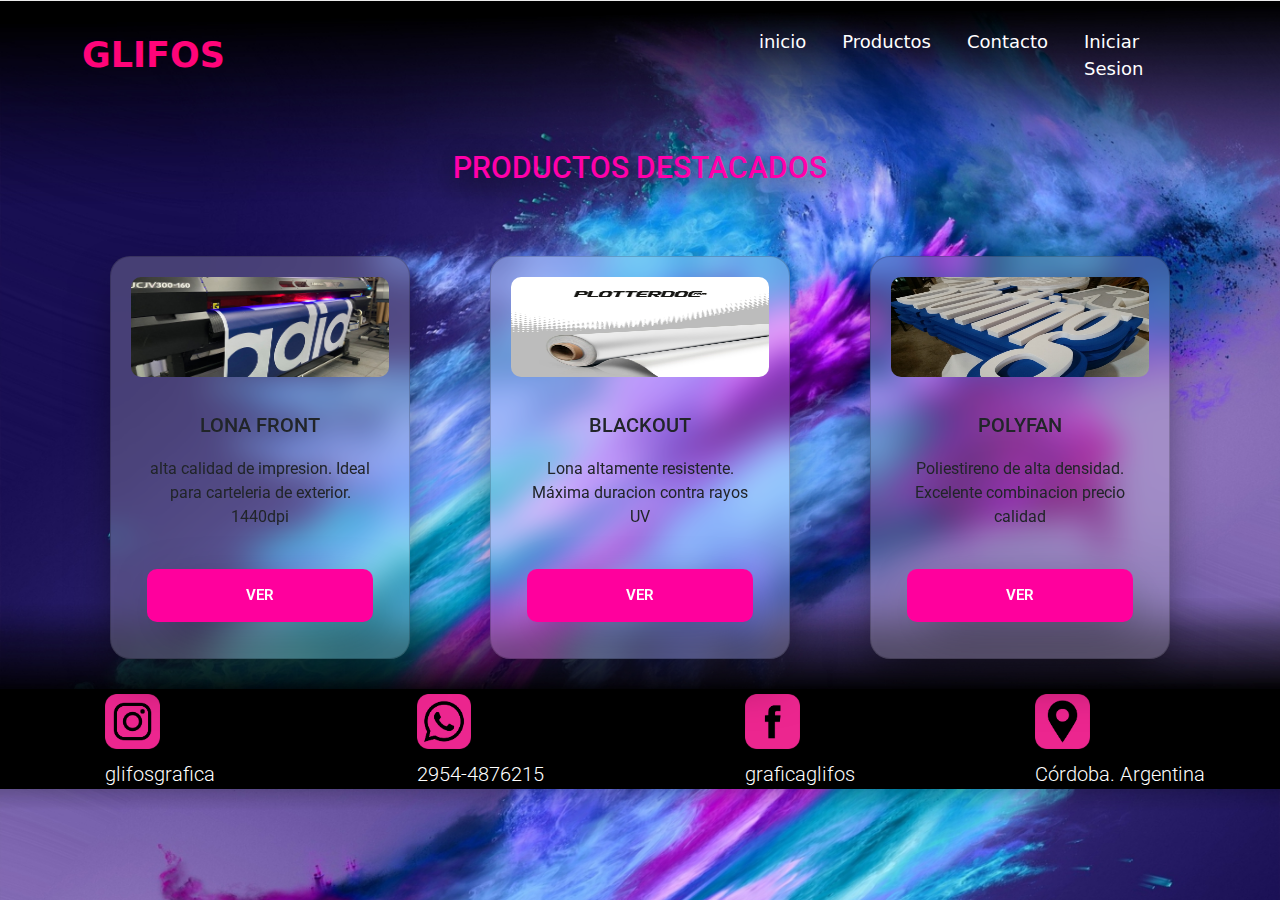
<file: index.html>
<!DOCTYPE html>
<html lang="es">
<head>
    <meta charset="UTF-8" />
    <meta http-equiv="X-UA-Compatible" content="IE=edge" />
    <meta name="viewport" content="width=device-width, initial-scale=1.0" />
    <title>GLIFOS</title>
    <link rel="shortcut icon" href="../Glifos Coderhouse/assets/favicon.ico" type="image/x-icon">
    <link rel="preconnect" href="https://fonts.googleapis.com">
<link rel="preconnect" href="https://fonts.gstatic.com" crossorigin>
<link href="https://fonts.googleapis.com/css2?family=Montserrat:wght@100;200;300;400;500;600;700&family=Roboto:wght@100;300;400;500;700;900&display=swap" rel="stylesheet">

<link href="https://cdn.jsdelivr.net/npm/bootstrap@5.2.1/dist/css/bootstrap.min.css" rel="stylesheet" />
<script src="https://cdn.jsdelivr.net/npm/bootstrap@5.2.1/dist/js/bootstrap.bundle.min.js"></script>

<link rel="stylesheet" href="./style.css">

</head>

<body>
    <header> 
        <nav class="navbar navbar-expand-lg navbar" style="background-color: rgba(0, 0, 0, alpha 0.2)">
            <div class="container">
                <a class="navbar-brand" href="./index.html">GLIFOS</a>
                <button class="navbar-toggler" type="button" data-bs-toggle="collapse" data-bs-target="#navbarNav" aria-controls="navbarNav" aria-expanded="false" aria-label="Toggle navigation">
                <span class="navbar-toggler-icon"></span>
                </button>
                <div class="collapse navbar-collapse" id="navbarNav">
                <ul class="navbar-nav navbar-list">
                <li class="nav-item">
                    <a class="nav-link" aria-current="page" href="../Glifos/index.html">inicio</a>
                  </li>
                  <li class="nav-item">
                    <a class="nav-link" href="./pages/productos.html">Productos</a>
                  </li>
                  <li class="nav-item">
                    <a class="nav-link" href="./pages/contacto.html">Contacto</a>
                  </li>
                  <li class="nav-item">
                    <a class="nav-link" href="./pages/iniciar_sesion.html">Iniciar Sesion</a>
                  </li>
                </ul>
              </div>
            </div>
          </nav>

        
    </header>
    
    <main>
        <!-- <section>
            <div class="section1">
                <h2 class="section1__h2">QUIENES SOMOS</h2>
                <p class="container section1__p">Expertos en grafica publicitaria hace más de 10 años. Te ayudamos a concretar tus proyectos.
                    Glifos, siempre con vos!
                </p>
            </div>
            
        </section> -->

        <section>
            <h2 class="productos__destacados">PRODUCTOS DESTACADOS</h2>
        </section>

        <section class="container">
            <div class="row">
            <article class="col-12 col-lg-4 card">
                <img src="./assets/lona fron.jpg" class="card-img-top card__header-img" alt="lona front">
                <div class="card-body">
                  <h5 class="card-title card__tittle ">LONA FRONT</h5>
                  <p class="card-text card__description">alta calidad de impresion. Ideal para carteleria de exterior. 1440dpi</p>
                  <a href="./pages/productos.html" class="card__button">VER</a>
                </div>
            </article>

            <article class="col-12 col-lg-4 card">
                <img src="./assets/blackout.jpg" class="card-img-top card__header-img" alt="blackout">
                <div class="card-body">
                  <h5 class="card-title card__tittle ">BLACKOUT</h5>
                  <p class="card-text card__description">Lona altamente resistente. Máxima duracion contra rayos UV</p>
                  <a href="./pages/productos.html" class="card__button">VER</a>
                </div>
            </article>

            <article class="col-12 col-lg-4 card">
                <img src="./assets/plyfan.jpg" class="card-img-top card__header-img" alt="polyfan">
                <div class="card-body">
                  <h5 class="card-title card__tittle ">POLYFAN</h5>
                  <p class="card-text card__description">Poliestireno de alta densidad. Excelente combinacion precio calidad</p>
                  <a href="./pages/productos.html" class="card__button">VER</a>
                </div>
            </article>

           
        </div>


          
          
        </section>

        <section>
            
        </section>
    </main>
    <footer>
        <section class="footer">
            <div class="footer__div">
                <img class="footer__div-img" src="./assets/instagram footer.png" alt="instagram">
                <p class="footer__div-p">glifosgrafica</p>
            </div>

            <div class="footer__div">
                <img class="footer__div-img" src="./assets/whatpp footer.png" alt="whatapp">
                <p class="footer__div-p">2954-4876215</p>
            </div>

            <div class="footer__div">
                <img class="footer__div-img" src="./assets/facebook footer.png" alt="facebook">
                <p class="footer__div-p">graficaglifos</p>
            </div>

            <div class="footer__div">
                <img class="footer__div-img" src="./assets/location footer.png" alt="ubicacion">
                <p class="footer__div-p">Córdoba. Argentina</p>
            </div>
        </section>
    </footer>
</body>
</html>
</file>
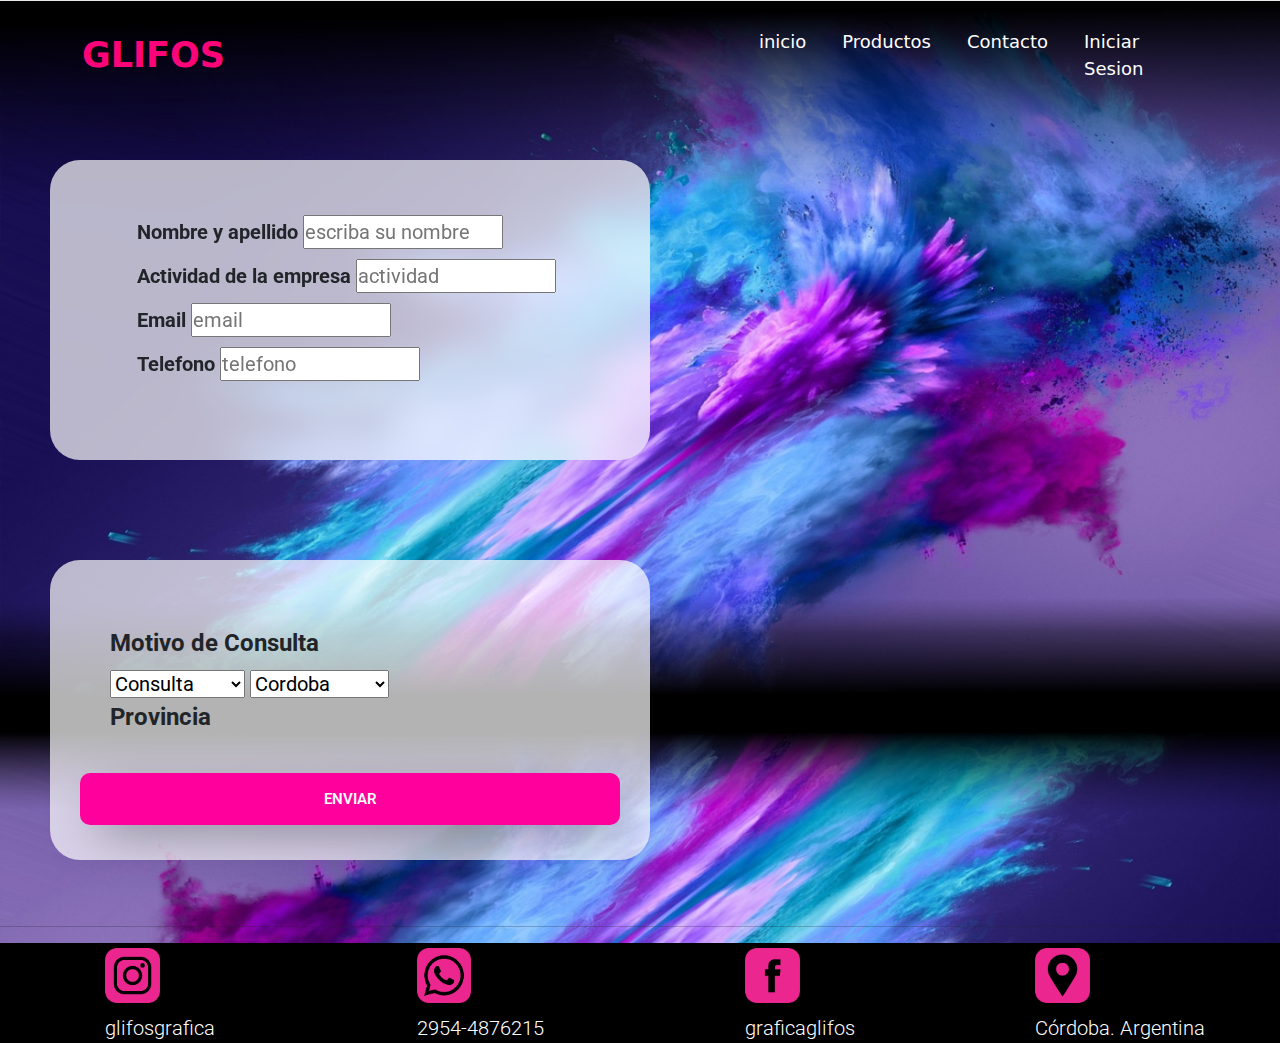
<file: pages/contacto.html>
<!DOCTYPE html>
<html lang="es">
<head>
    <meta charset="UTF-8" />
    <meta http-equiv="X-UA-Compatible" content="IE=edge" />
    <meta name="viewport" content="width=device-width, initial-scale=1.0" />
    <title>CONTACTO</title>
    <link rel="shortcut icon" href="../assets/favicon.ico" type="image/x-icon">
    <link rel="preconnect" href="https://fonts.googleapis.com">
<link rel="preconnect" href="https://fonts.gstatic.com" crossorigin>
<link href="https://fonts.googleapis.com/css2?family=Montserrat:wght@100;200;300;400;500;600;700&family=Roboto:wght@100;300;400;500;700;900&display=swap" rel="stylesheet">

<link href="https://cdn.jsdelivr.net/npm/bootstrap@5.2.1/dist/css/bootstrap.min.css" rel="stylesheet" />
<script src="https://cdn.jsdelivr.net/npm/bootstrap@5.2.1/dist/js/bootstrap.bundle.min.js"></script>

<link rel="stylesheet" href="../style.css">
</head>
<body>
    <header> 
        <nav class="navbar navbar-expand-lg navbar" style="background-color: rgba(0, 0, 0, alpha 0.2)">
            <div class="container">
                <a class="navbar-brand" href="../index.html">GLIFOS</a>
                <button class="navbar-toggler" type="button" data-bs-toggle="collapse" data-bs-target="#navbarNav" aria-controls="navbarNav" aria-expanded="false" aria-label="Toggle navigation">
                <span class="navbar-toggler-icon"></span>
                </button>
                <div class="collapse navbar-collapse" id="navbarNav">
                <ul class="navbar-nav navbar-list">
                <li class="nav-item">
                    <a class="nav-link" aria-current="page" href="../index.html">inicio</a>
                  </li>
                  <li class="nav-item">
                    <a class="nav-link" href="./productos.html">Productos</a>
                  </li>
                  <li class="nav-item">
                    <a class="nav-link" href="./contacto.html">Contacto</a>
                  </li>
                  <li class="nav-item">
                    <a class="nav-link" href="./iniciar_sesion.html">Iniciar Sesion</a>
                  </li>
                </ul>
              </div>
            </div>
          </nav>

    </header>
    <main>
        <section class="form">
            <div class="form__div">
                <form action="index.html" method="get" enctype="multipart/form-data">
                    <ul class="form__div-ul">
                        <li><label for="nombre">Nombre y apellido</label>
                            <input type="text" placeholder="escriba su nombre" id="nombre"></li>
    
                        <li><label for="actividad">Actividad de la empresa</label>
                            <input type="text" placeholder="actividad" id="actividad"></li>

                        <li> <label for="email">Email</label>
                            <input type="email" placeholder="email" id="email"></li>
                        
                        <li> <label for="telefono">Telefono</label>
                            <input type="text" placeholder="telefono" id="telefono"></li>

                    </ul>
                </form>
            </div>
            
        </section>

        <section class="fieldset">
            <fieldset class="fieldset__content">
                <legend>Motivo de Consulta</legend>
            
                    <select >
                        <option>Consulta</option>
                        <option>Presupuesto</option>
                        <option>Reclamo</option>
                    </select>
                    
                    
                
                    <legend>Provincia</legend>
                    
                    <select >
                        <option>Cordoba</option>
                        <option>Buenos Aires</option>
                        <option>La Pampa</option>
                        <option>Santa Fe</option>
                        <option>Entre Rios</option>
                        <option>Tucuman</option>
                    </select>
            </fieldset>

            <a class="card__button" href="../index.html">ENVIAR</a>





        </section>

    
        
    </main>
    <hr>
    <footer>
        <section class="footer">
            <div class="footer__div">
                <img class="footer__div-img" src="../assets/instagram footer.png" alt="instagram">
                <p class="footer__div-p">glifosgrafica</p>
            </div>

            <div class="footer__div">
                <img class="footer__div-img" src="../assets/whatpp footer.png" alt="whatapp">
                <p class="footer__div-p">2954-4876215</p>
            </div>

            <div class="footer__div">
                <img class="footer__div-img" src="../assets/facebook footer.png" alt="facebook">
                <p class="footer__div-p">graficaglifos</p>
            </div>

            <div class="footer__div">
                <img class="footer__div-img" src="../assets/location footer.png" alt="ubicacion">
                <p class="footer__div-p">Córdoba. Argentina</p>
            </div>
        </section>
    </footer>
</body>
</html>
</file>
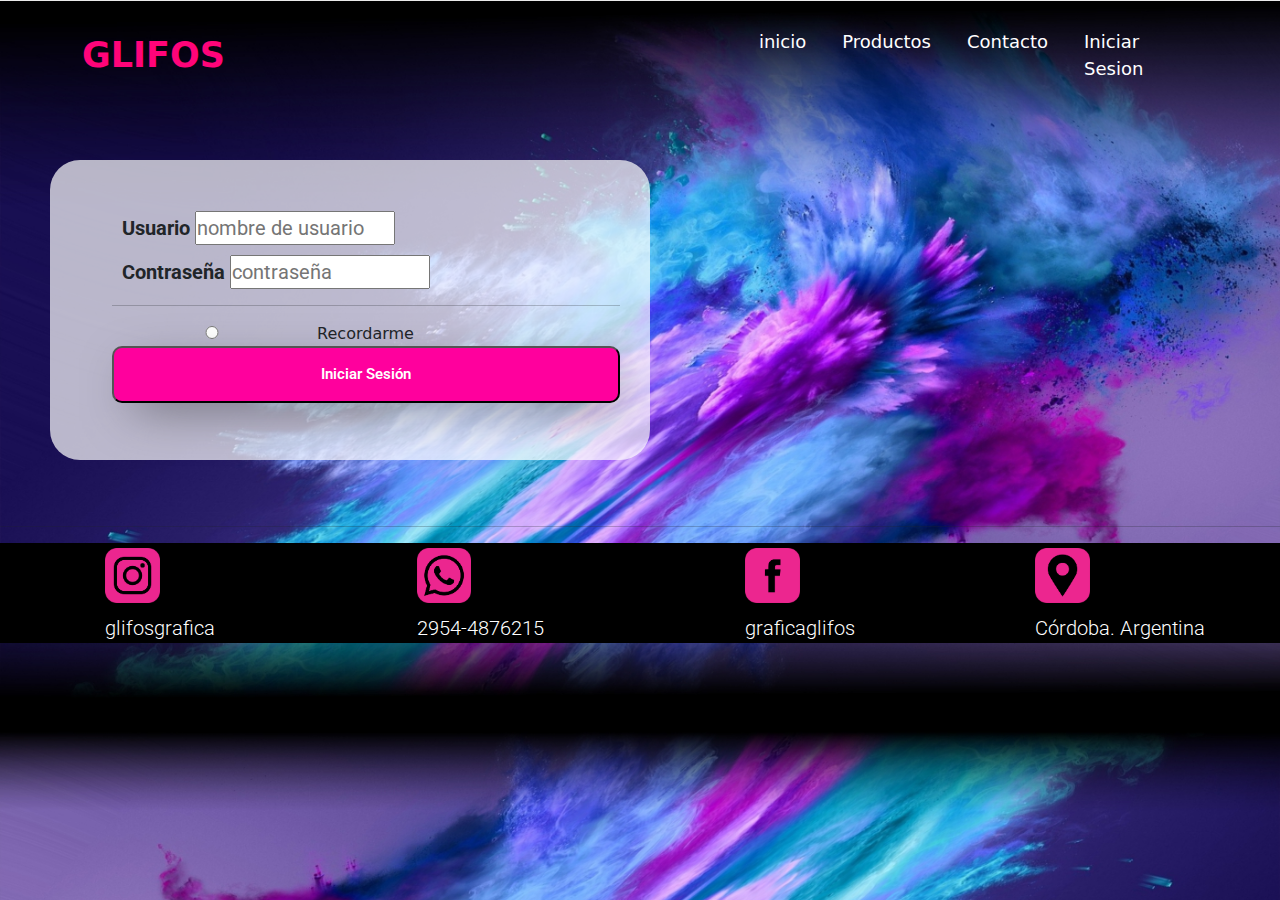
<file: pages/iniciar_sesion.html>
<!DOCTYPE html>
<html lang="es">
<head>
    <meta charset="UTF-8" />
    <meta http-equiv="X-UA-Compatible" content="IE=edge" />
    <meta name="viewport" content="width=device-width, initial-scale=1.0" />
    <title>INCIAR SESION</title>
    <link rel="shortcut icon" href="../assets/favicon.ico" type="image/x-icon">
    <link rel="preconnect" href="https://fonts.googleapis.com">
<link rel="preconnect" href="https://fonts.gstatic.com" crossorigin>
<link href="https://fonts.googleapis.com/css2?family=Montserrat:wght@100;200;300;400;500;600;700&family=Roboto:wght@100;300;400;500;700;900&display=swap" rel="stylesheet">

<link href="https://cdn.jsdelivr.net/npm/bootstrap@5.2.1/dist/css/bootstrap.min.css" rel="stylesheet" />
<script src="https://cdn.jsdelivr.net/npm/bootstrap@5.2.1/dist/js/bootstrap.bundle.min.js"></script>

<link rel="stylesheet" href="../style.css">
</head>
<body>
    <header> 
        <nav class="navbar navbar-expand-lg navbar" style="background-color: rgba(0, 0, 0, alpha 0.2)">
            <div class="container">
                <a class="navbar-brand" href="../index.html">GLIFOS</a>
                <button class="navbar-toggler" type="button" data-bs-toggle="collapse" data-bs-target="#navbarNav" aria-controls="navbarNav" aria-expanded="false" aria-label="Toggle navigation">
                <span class="navbar-toggler-icon"></span>
                </button>
                <div class="collapse navbar-collapse" id="navbarNav">
                <ul class="navbar-nav navbar-list">
                <li class="nav-item">
                    <a class="nav-link" aria-current="page" href="../index.html">inicio</a>
                  </li>
                  <li class="nav-item">
                    <a class="nav-link" href="./productos.html">Productos</a>
                  </li>
                  <li class="nav-item">
                    <a class="nav-link" href="./contacto.html">Contacto</a>
                  </li>
                  <li class="nav-item">
                    <a class="nav-link" href="./iniciar_sesion.html">Iniciar Sesion</a>
                  </li>
                </ul>
              </div>
            </div>
          </nav>
    </header>
        <main>
        <section class="iniciarsesion">
            <form action="index.html" method="get" enctype="multipart/form-data">
                <ul class="iniciarsesion__ul">
                    <li><label for="usuario">Usuario</label>
                        <input type="text" placeholder="nombre de usuario" id="usuario"></li>
    
                    <li><label for="contraseña">Contraseña</label>
                        <input type="password" placeholder="contraseña" id="contraseña"></li>
    
                    <hr /> 
                    <input type="radio" id="recordarme" >
                    <label for="recordarme">Recordarme</label>
    
                    
                    <button class="iniciarsesion__button" type="submit">Iniciar Sesión</button>
                </ul>
              
            </form>
        </section>
        </main>
    <hr />

    <footer>
        <section class="footer">
            <div class="footer__div">
                <img class="footer__div-img" src="../assets/instagram footer.png" alt="instagram">
                <p class="footer__div-p">glifosgrafica</p>
            </div>

            <div class="footer__div">
                <img class="footer__div-img" src="../assets/whatpp footer.png" alt="whatapp">
                <p class="footer__div-p">2954-4876215</p>
            </div>

            <div class="footer__div">
                <img class="footer__div-img" src="../assets/facebook footer.png" alt="facebook">
                <p class="footer__div-p">graficaglifos</p>
            </div>

            <div class="footer__div">
                <img class="footer__div-img" src="../assets/location footer.png" alt="ubicacion">
                <p class="footer__div-p">Córdoba. Argentina</p>
            </div>
        </section>
    </footer>
</body>
</html>
</file>
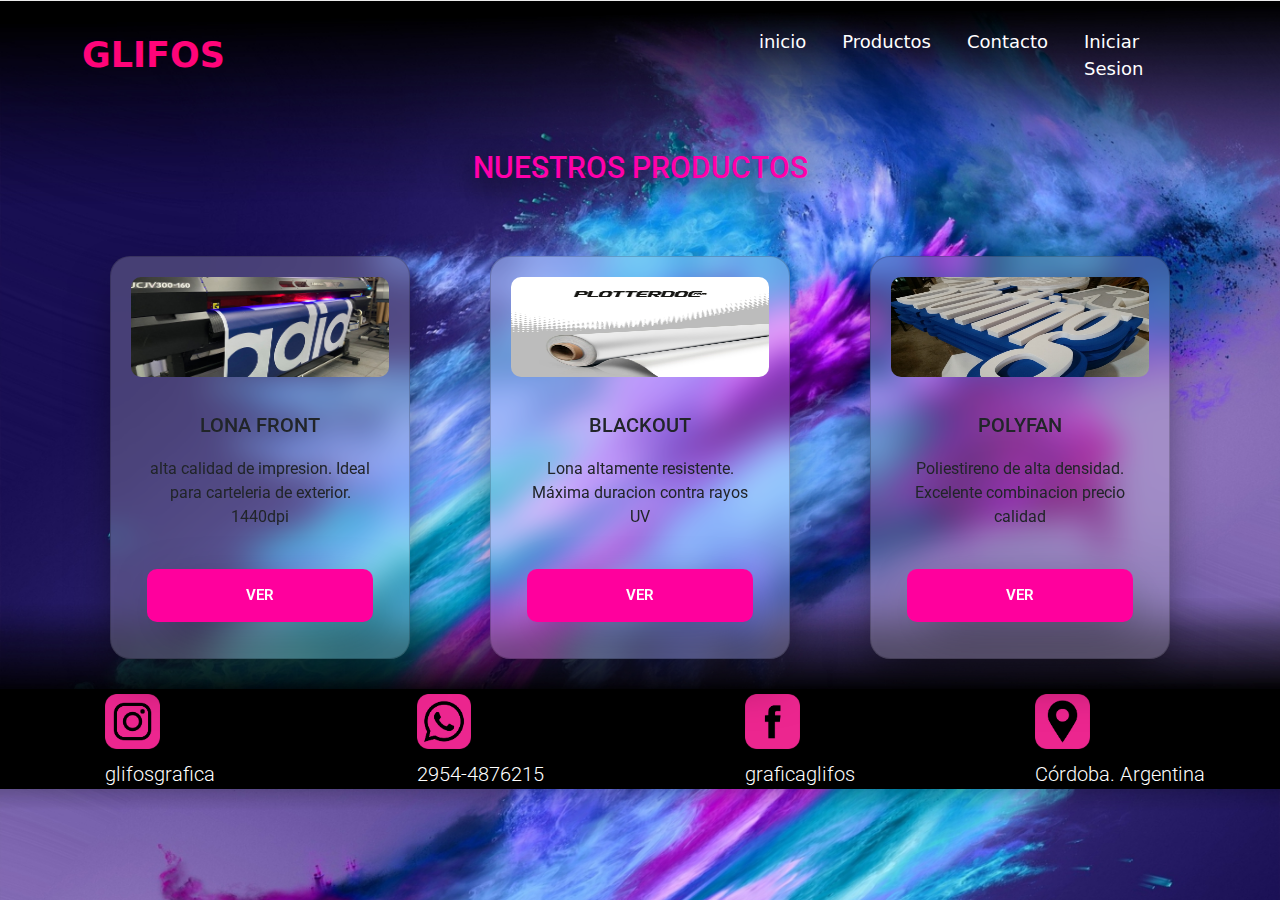
<file: pages/productos.html>
<!DOCTYPE html>
<html lang="es">
<head>
    <meta charset="UTF-8" />
    <meta http-equiv="X-UA-Compatible" content="IE=edge" />
    <meta name="viewport" content="width=device-width, initial-scale=1.0" />
    <title>PRODUCTOS</title>
    <link rel="shortcut icon" href="../assets/favicon.ico" type="image/x-icon">
    <link rel="preconnect" href="https://fonts.googleapis.com">
<link rel="preconnect" href="https://fonts.gstatic.com" crossorigin>
<link href="https://fonts.googleapis.com/css2?family=Montserrat:wght@100;200;300;400;500;600;700&family=Roboto:wght@100;300;400;500;700;900&display=swap" rel="stylesheet">

<link href="https://cdn.jsdelivr.net/npm/bootstrap@5.2.1/dist/css/bootstrap.min.css" rel="stylesheet" />
<script src="https://cdn.jsdelivr.net/npm/bootstrap@5.2.1/dist/js/bootstrap.bundle.min.js"></script>

<link rel="stylesheet" href="../style.css">
</head>

<body>
  <header> 
    <nav class="navbar navbar-expand-lg navbar" style="background-color: rgba(0, 0, 0, alpha 0.2)">
        <div class="container">
            <a class="navbar-brand" href="../index.html">GLIFOS</a>
            <button class="navbar-toggler" type="button" data-bs-toggle="collapse" data-bs-target="#navbarNav" aria-controls="navbarNav" aria-expanded="false" aria-label="Toggle navigation">
            <span class="navbar-toggler-icon"></span>
            </button>
            <div class="collapse navbar-collapse" id="navbarNav">
            <ul class="navbar-nav navbar-list">
            <li class="nav-item">
                <a class="nav-link" aria-current="page" href="../index.html">inicio</a>
              </li>
              <li class="nav-item">
                <a class="nav-link" href="./productos.html">Productos</a>
              </li>
              <li class="nav-item">
                <a class="nav-link" href="./contacto.html">Contacto</a>
              </li>
              <li class="nav-item">
                <a class="nav-link" href="./iniciar_sesion.html">Iniciar Sesion</a>
              </li>
            </ul>
          </div>
        </div>
      </nav>

    
</header>
    
    <main>
        
        <section>
            <h2 class="productos__destacados">NUESTROS PRODUCTOS</h2>
        </section>

        <section class="container">
            <div class="row">
            <article class="col-12 col-lg-4 card">
                <img src="../assets/lona fron.jpg" class="card-img-top card__header-img" alt="lona front">
                <div class="card-body">
                  <h5 class="card-title card__tittle ">LONA FRONT</h5>
                  <p class="card-text card__description">alta calidad de impresion. Ideal para carteleria de exterior. 1440dpi</p>
                  <a href="./pages/productos.html" class="card__button">VER</a>
                </div>
            </article>

            <article class="col-12 col-lg-4 card">
                <img src="../assets/blackout.jpg" class="card-img-top card__header-img" alt="blackout">
                <div class="card-body">
                  <h5 class="card-title card__tittle ">BLACKOUT</h5>
                  <p class="card-text card__description">Lona altamente resistente. Máxima duracion contra rayos UV</p>
                  <a href="./pages/productos.html" class="card__button">VER</a>
                </div>
            </article>

            <article class="col-12 col-lg-4 card">
                <img src="../assets/plyfan.jpg" class="card-img-top card__header-img" alt="polyfan">
                <div class="card-body">
                  <h5 class="card-title card__tittle ">POLYFAN</h5>
                  <p class="card-text card__description">Poliestireno de alta densidad. Excelente combinacion precio calidad</p>
                  <a href="./pages/productos.html" class="card__button">VER</a>
                </div>
            </article>

         
          </div>
      </main>

          
          
      <footer>
        <section class="footer">
            <div class="footer__div">
                <img class="footer__div-img" src="../assets/instagram footer.png" alt="instagram">
                <p class="footer__div-p">glifosgrafica</p>
            </div>

            <div class="footer__div">
                <img class="footer__div-img" src="../assets/whatpp footer.png" alt="whatapp">
                <p class="footer__div-p">2954-4876215</p>
            </div>

            <div class="footer__div">
                <img class="footer__div-img" src="../assets/facebook footer.png" alt="facebook">
                <p class="footer__div-p">graficaglifos</p>
            </div>

            <div class="footer__div">
                <img class="footer__div-img" src="../assets/location footer.png" alt="ubicacion">
                <p class="footer__div-p">Córdoba. Argentina</p>
            </div>
        </section>
    </footer>
</body>
</html>
</file>
<file: style.css>
* {
    margin: 0%;
    padding: 0%;
    box-sizing: border-box;
}

body {
        
    height: 650px;
    background-image: url("./assets/fondo\ final.jpg");
        
        background-size: cover;
        /* background-attachment: fixed; */
        /* overflow: hidden; */
}

.header {
    height: 30px;
    /* background-color: rgb(255, 0, 179); */
    padding: 10px 10px;
    z-index: 1;
    font-family: 'Montserrat', sans-serif;
align-items: center;
}

.navbar-brand {
    color: #ff0479;
    font-weight: 700;
    font-size: 35px;
}

.navbar-brand:hover {
    color: white;
}

.navbar-list {
    margin: 15px 5px 15px 500px;
    max-width: 1200px;
    
    
    
}
.nav-link {
    color: white;
    font-size: 18px;
    font-weight: 400;
    margin: 0 10px;
    padding: 5px;
    transition: all 0,3s;
}
.nav-link:hover {
    color: #ff0479;
    font-size: 20px;
    font-weight: 400;
    margin: 0 10px;
    padding: 5px;
    transform: translateY(-3px);
}


.header__Content {
    display: flex;
    justify-content: space-between;
    align-items: center;
}

.header__content-tittle {
    color: white;
    margin-left: 100px;
}
.header__content-tittle:hover {
    color: rgb(255, 255, 255);
    font-size: 30px;
}


.header__content-navbar {
    display: flex;
    margin-right: 100px;
}

ul {
    list-style-type: none;
}

a {
    text-decoration: none;
}

.header__content-navbar a {
    margin: 0 15px;
    color: white;
    font-weight: bold;
}

.header__content-navbar a:hover {
    color: #ff0479;
        font-size: 20px;

}



.section1 {
        /* background-image: url("./assets/header\ image.jpg"); */
        
    
        height: 300px;

            background-size: 100%;
            
}

.section1__h2 {
    text-align: center;
    font-family: 'Roboto', sans-serif;
    font-weight: bold;
    margin: 15px;
    padding: 20px;
    font-size: 50px;  
    color: #ff0890;
    text-shadow: 0 10px 30px #000
    ;
    
}

.productos__destacados {
    text-shadow: 0 10px 30px #000;
    margin: 20px;
}
.section1__p {
    text-align: center;
    font-family: 'Roboto', sans-serif;
    font-weight: 300;
    padding-top: 50px; 
    font-size: 30px;
    
}

.productos__destacados {
    font-family: 'Roboto', sans-serif;
    font-size: 30px;
    color: rgb(255, 0, 170);
    margin: 40px;
    text-align: center;

}

.section2 {
    display: grid;
    grid-template-columns: repeat(4, 1fr);
}

.card {
    font-family: 'Roboto', sans-serif;
    margin: 30px auto;
    background-color: rgba(255, 255, 255, 20%);
    padding: 20px;
    width: 300px;
    border-radius: 20px;
    box-shadow: 0px 25px 50px -12px rgba(0, 0, 0, 60%) ;
    backdrop-filter: blur(15px);
    transition: all 0.3s;
}
.card:hover {
    transform: translateY(-15px);
}
.card__tittle {
    font-size: 20px;
    margin-bottom: 20px;
    text-align: center;
}

.card__description {
    margin-bottom: 40px;
    text-align: center;
    
}

.card__button {
    background-color: rgb(255, 0, 157);
    display: inline-block;
    width: 100%;
    padding: 15px 0;
    text-align: center;
    color: white;
    border-radius: 10px;
    font-family: 'Roboto', sans-serif;
    font-size: 15px;
    font-weight: 600;
    transition: all 0.5s;
    box-shadow: 10px 15px 50px -12px rgba(0, 0, 0, 50%)


    
    

}

    .card__button:hover {

font-size: 15px;
background-color: rgba(39, 39, 39, 50%);
color: #ff0890;



    }

    .card__header-img {
        width: 100%;
        height: 100px;
        border-radius: 10px;
        margin-bottom: 20px;
    }

    .footer {
        display: grid;
        grid-template-columns: repeat(4, 1fr);
        height: 100px;
        background-color: black;
        margin bottom: 0px;
        justify-items: center;
        
        }

    .footer__div {
        height: 60px;
        /* margin: 5px 50px; */
        padding-top: 5px;
        justify-items: center;

    }

    .footer__div-img {
        height: 100%;
        justify-items: center;
    }
    
    .footer__div-p {
        font-family: 'Roboto', sans-serif;
        margin-top: 10px;
        font-size: 20px;
        font-weight: 300;
        color: white; 
        text-align: center;

        
    }

.form {
        width: 600px;
        height: 300px;
        margin: 50px;
        padding: 30px;
        border-radius: 30px;
        display: flex;
        align-content: center;
        background-color: rgba(255, 255, 255, 70%);
        backdrop-filter: blur(15px);
            }

.form__div {
   padding: 15px;
   
}

.form__div-ul li {
    margin: 10px;
    font-family: 'Roboto', sans-serif;
    font-size: 20px;
    font-weight: bold;
    outline: none;
    }

    input {
        font-size: 20px;
        outline: none;
        width: 200px;
        transition: all 0.5s;
    }

    input:focus {
        font-size: 22px;
        border: 3px solid #ff0479;
        width: 300px;
        border-radius: 10px;
    }

.fieldset {
    width: 600px;
    height: 300px;
    margin: 50px;
    padding: 30px;
    border-radius: 30px;
    display: inline-block;
    align-content: center;
    background-color: rgba(255, 255, 255, 70%);

}

.fieldset__content {
    margin: 30px;
    font-family: 'Roboto', sans-serif;
    font-size: 20px;
    font-weight: bold;

}

.iniciarsesion { width: 600px;
    height: 300px;
    margin: 50px;
    padding: 30px;
    border-radius: 30px;
    display: inline-block;
    align-content: center;
    background-color: rgba(255, 255, 255, 70%);}

.iniciarsesion__ul li {
    margin: 10px;
    font-family: 'Roboto', sans-serif;
    font-size: 20px;
    font-weight: bold;

}

.iniciarsesion__button { background-color: rgb(255, 0, 157);
    display: inline-block;
    width: 100%;
    padding: 15px 0;
    text-align: center;
    color: white;
    border-radius: 10px;
    font-family: 'Roboto', sans-serif;
    font-size: 15px;
    font-weight: 600;
    box-shadow: 10px 15px 50px -12px rgba(0, 0, 0, 50%)}



    /* mobile last */
  @media (max-width: 576px) {

    .header {
        height: 100px;
    }
    .header__content-tittle {
        margin-left: 220px;        
        font-size: 30px;

    }
    
    .header__content-navbar {
        display: none;
    }

    .nav-link {
        display: inline-block;
        color: white;
    }
    .section1 {
        max-width: 576px;
    }
    
    .section2 {
        display: block;
    }
 
  }
</file>
